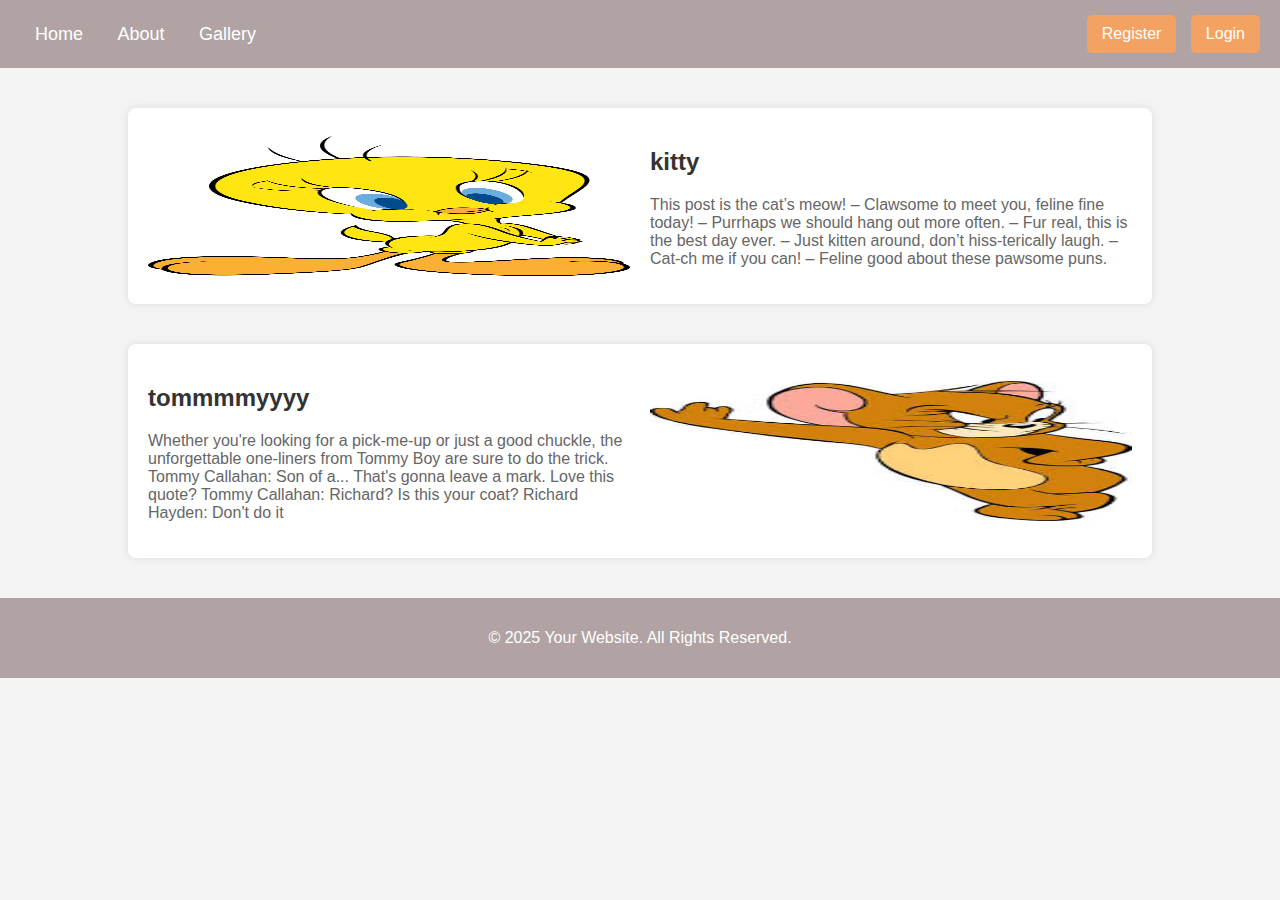
<file: index.html>
<!DOCTYPE html>
<html lang="en">
<head>
    <meta charset="UTF-8">
    <meta name="viewport" content="width=device-width, initial-scale=1.0">
    <title>Simple Web Page</title>
    <link rel="stylesheet" href="style.css">
</head>
<body>
    <nav class="navbar">
        <div class="nav-left">
            <a href="#">Home</a>
            <a href="#">About</a>
            <a href="#">Gallery</a>
        </div>
        <div class="nav-right">
            <button class="btn">Register</button>
            
            <button class="btn">Login</button>
        </div>
    </nav>

    <!-- Main Content -->
    <section class="content">
        <div class="image-text">
            <img src="Tweety_cartoon.png " height="140px" width="5px" alt="Sample Image">
            <div class="text">
                <h2>kitty</h2>
                <p>This post is the cat’s meow! – Clawsome to meet you, feline fine today! – Purrhaps we should hang out more often. – Fur real, this is the best day ever. – Just kitten around, don’t hiss-terically laugh. – Cat-ch me if you can! – Feline good about these pawsome puns.</p>
            </div>
        </div>

        <div class="text-image">
            <div class="text">
                <h2>tommmmyyyy</h2>
                <p>Whether you're looking for a pick-me-up or just a good chuckle, the unforgettable one-liners from Tommy Boy are sure to do the trick. Tommy Callahan: Son of a... That's gonna leave a mark. Love this quote? Tommy Callahan: Richard? Is this your coat? Richard Hayden: Don't do it</p>
            </div>
            <img src="tommy_catoon.jpg" height="140px" width="5px" alt="Sample Image">
        </div>
    </section>

    <!-- Footer -->
    <footer>
        <p>© 2025 Your Website. All Rights Reserved.</p>
    </footer>

</body>
</html>
</file>
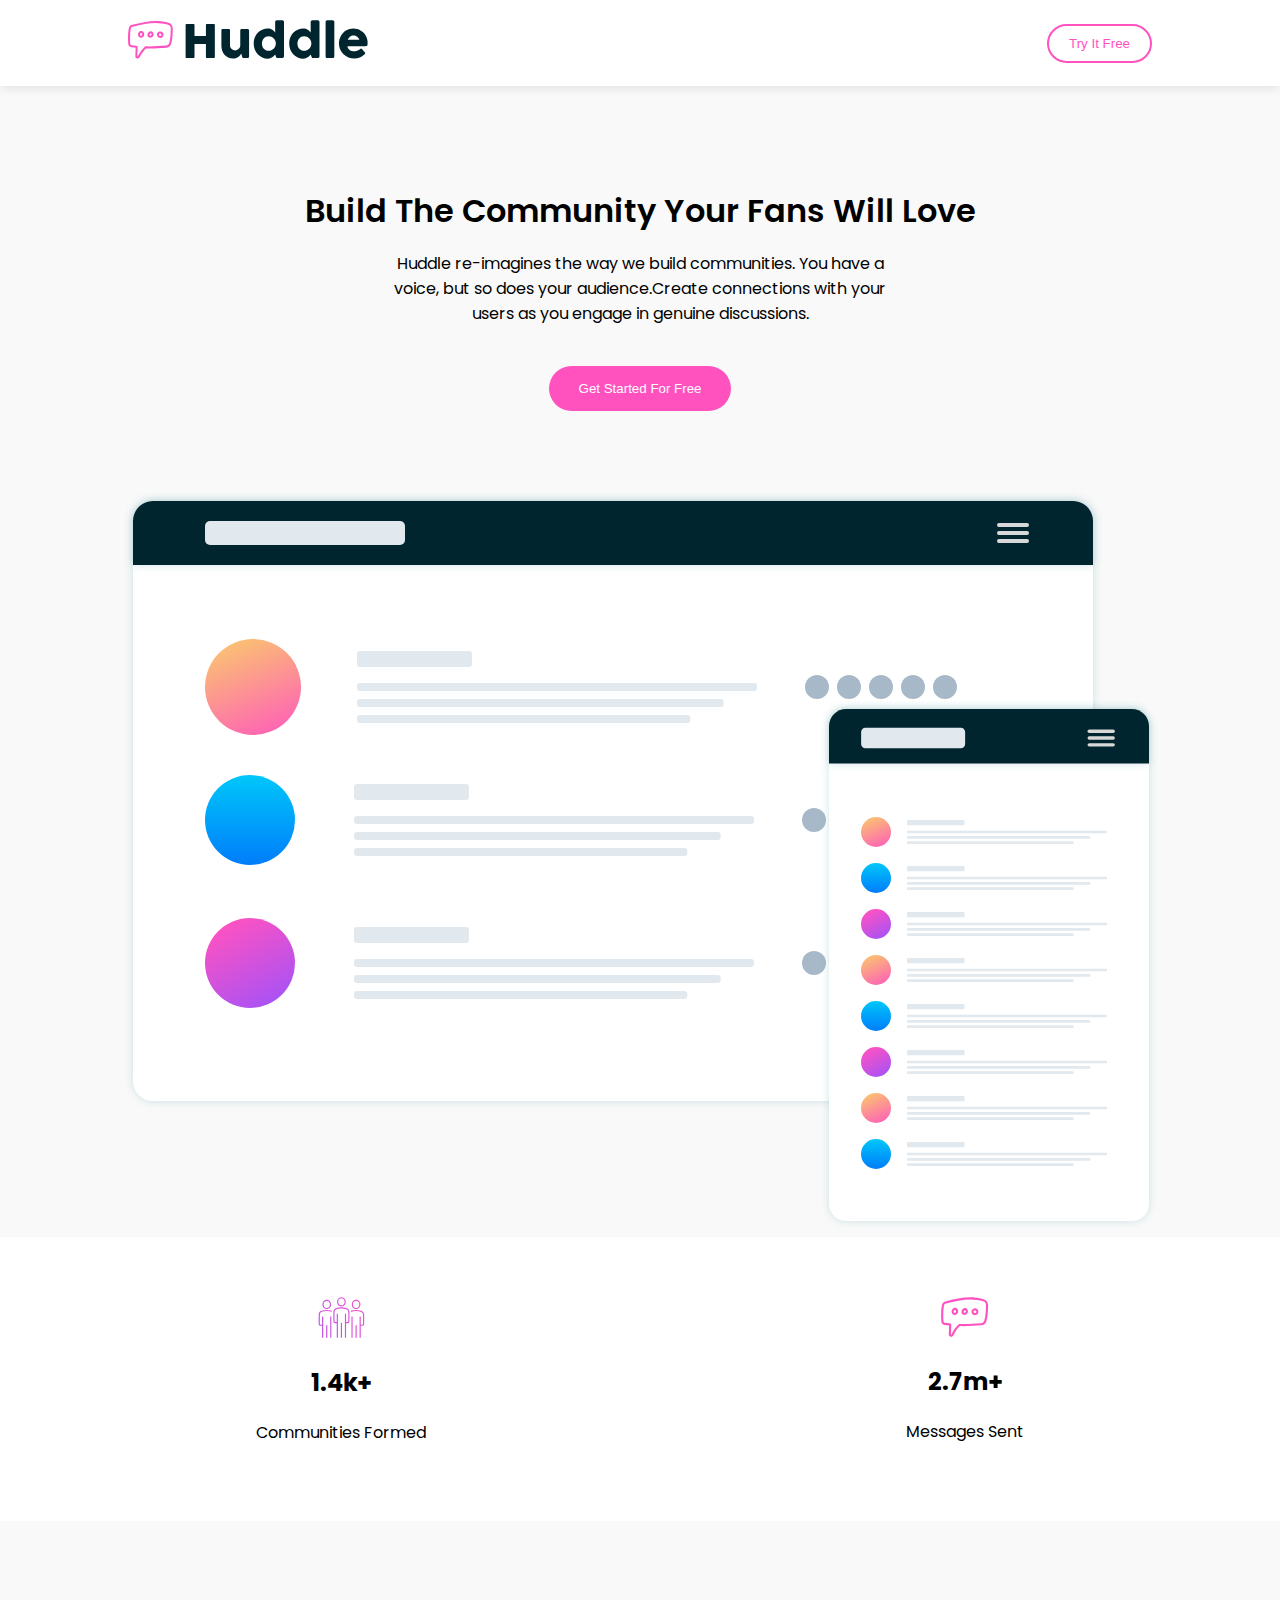
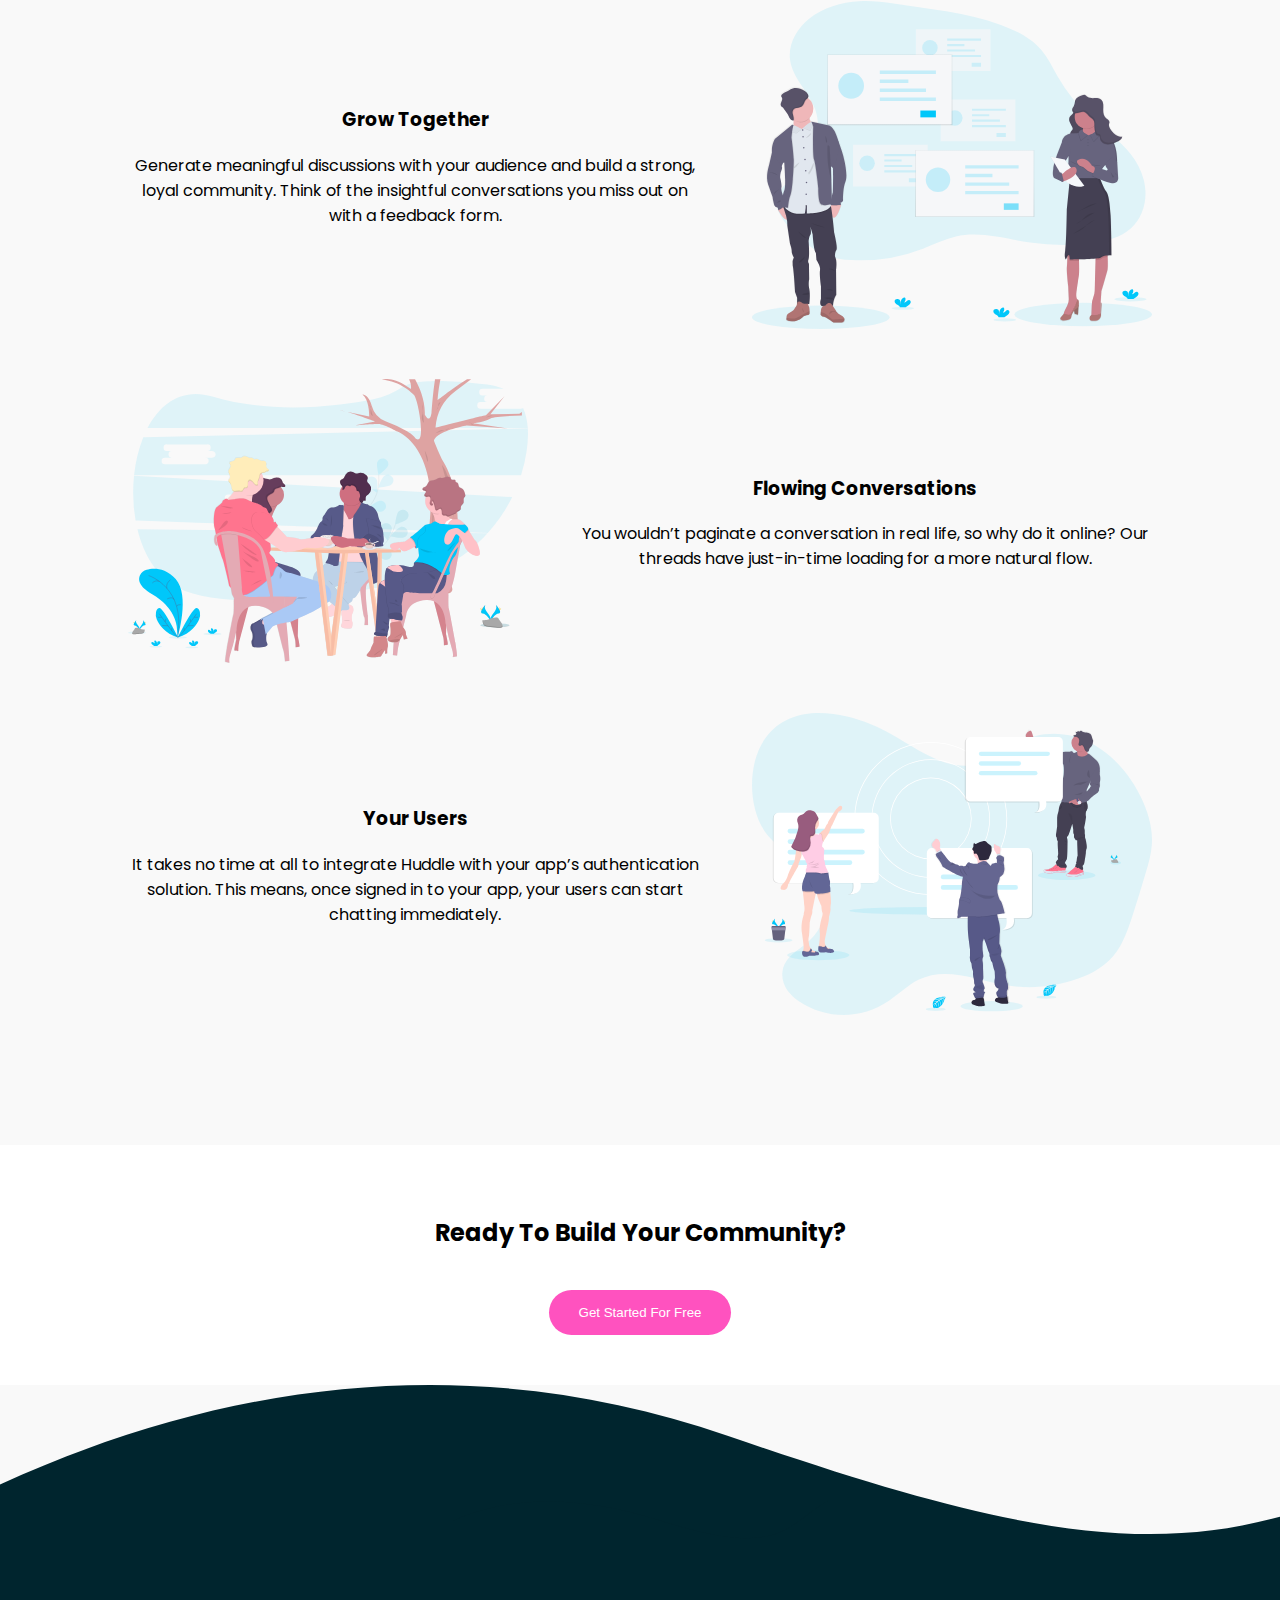
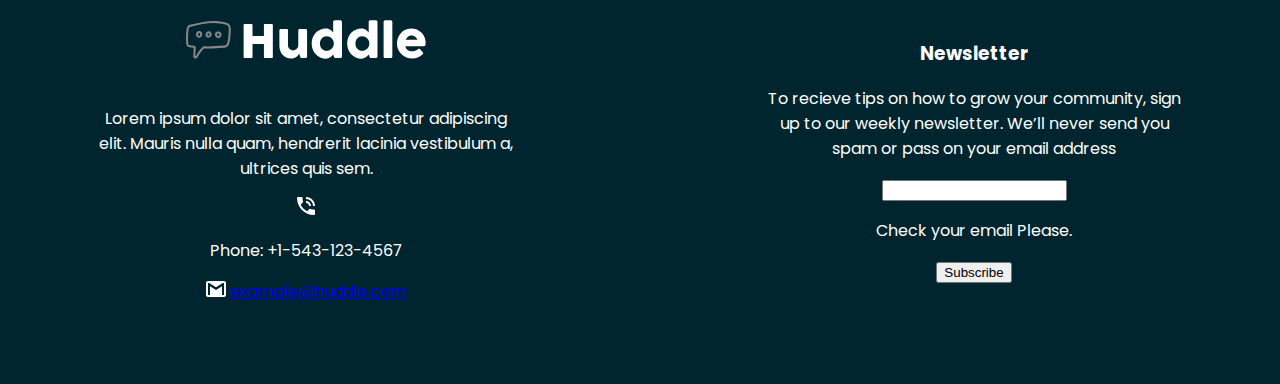
<file: Assignment1/index.html>
<!DOCTYPE html>
<html lang="en">
<head>
    <meta charset="UTF-8">
    <meta name="viewport" content="width=device-width, initial-scale=1.0">
    <title>Huddle Landing Page</title>
    <link rel="stylesheet" href="index.css">
    <link href="https://fonts.googleapis.com/css2?family=Poppins:wght@300;400;600&display=swap" rel="stylesheet">
</head>
<body>
    <nav>
        <div>
        <img src="logo.svg"></div>

        <button class="btn-outline">Try It Free</button>
    </nav>
    
    <section class="hero">
        <h1>Build The Community Your Fans Will Love</h1>
        <p>Huddle re-imagines the way we build communities.
             You have a <br>voice, but so does your audience.Create connections with your<br> users as you engage in genuine discussions.</p>
        <button class="btn-primary">Get Started For Free</button>
       
    </section>
    <img src="screen-mockups.svg" alt="Hero Illustration">
   <section class="stats">
        <div>
            <img src="icon-communities.svg" alt="Community Image">
            <h2>1.4k+</h2>
            <p>Communities Formed</p>
        </div>
        <div>
            <img src="icon-messages.svg" alt="Community Image">
           <h2>2.7m+</h2>
            <p>Messages Sent</p>
        </div>
    </section>
    
    <section class="features">
        <div class="feature">
            <img src="illustration-grow-together.svg" alt="Grow Together">
            <div>
                <h3>Grow Together</h3>
                <p>Generate meaningful discussions with your audience and build a strong, loyal community. Think of the insightful conversations you miss out on with a feedback form.</p>
            </div>
        </div>
        
        <div class="feature">
            <img src="illustration-flowing-conversation.svg" alt="Flowing Conversations">
            <div>
                <h3>Flowing Conversations</h3>
                <p>You wouldn’t paginate a conversation in real life, so why do it online? Our threads have just-in-time loading for a more natural flow.</p>
            </div>
        </div>
        
        <div class="feature">
            <img src="illustration-your-users.svg" alt="Your Users">
            <div>
                <h3>Your Users</h3>
                <p>It takes no time at all to integrate Huddle with your app’s authentication solution. This means, once signed in to your app, your users can start chatting immediately.</p>
            </div>
        </div>
    </section>
    
    <section class="cta">
        <h2>Ready To Build Your Community?</h2>
        <button class="btn-primary">Get Started For Free</button>
    </section>
    
    <footer>
        <img src="bg-footer-top-desktop.svg" alt="bg-footer-top-desktop" class="pattern-top-desktop" style="margin-bottom: -50px;">
        <img src="bg-footer-top-mobile.svg" alt="bg-footer-top-mobile" class="pattern-top-mobile" style="margin-bottom: -20px;">
        <div class="footer">
          <div class="about">
            <div>
                <img src="logo.svg" alt="logo" id="footer-logo">
                <p>Lorem ipsum dolor sit amet, consectetur adipiscing elit. Mauris nulla quam, hendrerit lacinia 
                  vestibulum a, ultrices quis sem.</p>
                <div class="phone">
                  <img src="icon-phone.svg" alt="icon-phone">
                  <p>Phone: +1-543-123-4567</p>
                </div>
                <div class="email">
                  <img src="icon-email.svg" alt="icon-email">
                  <a href="#" aria-label="email">example@huddle.com</a>
                </div>
            </div>
            <div class="media-icons">
                <a href="#" aria-label="facebook"><i class="fab fa-facebook-square"></i></a>
                <a href="#" aria-label="instagram"><i class="fab fa-instagram"></i></a>
                <a href="#" aria-label="twitter"><i class="fab fa-twitter-square"></i></a>
            </div>   
          </div>
          
          <div class="sign-in">
            <section>
              <h3>Newsletter</h3>
              <p>To recieve tips on how to grow your community, sign up to our weekly newsletter. We’ll never 
              send you spam or pass on your email address</p>
            </section>
            <form action="#" id="form">
                <div class="infield">
                  <input type="text" id="mail">
                  <p id="error">Check your email Please.</p>
                </div>
                <button type="submit">Subscribe</button>
            </form>
          </div>
        </div>
    </footer>
</body>
</html>
</file>
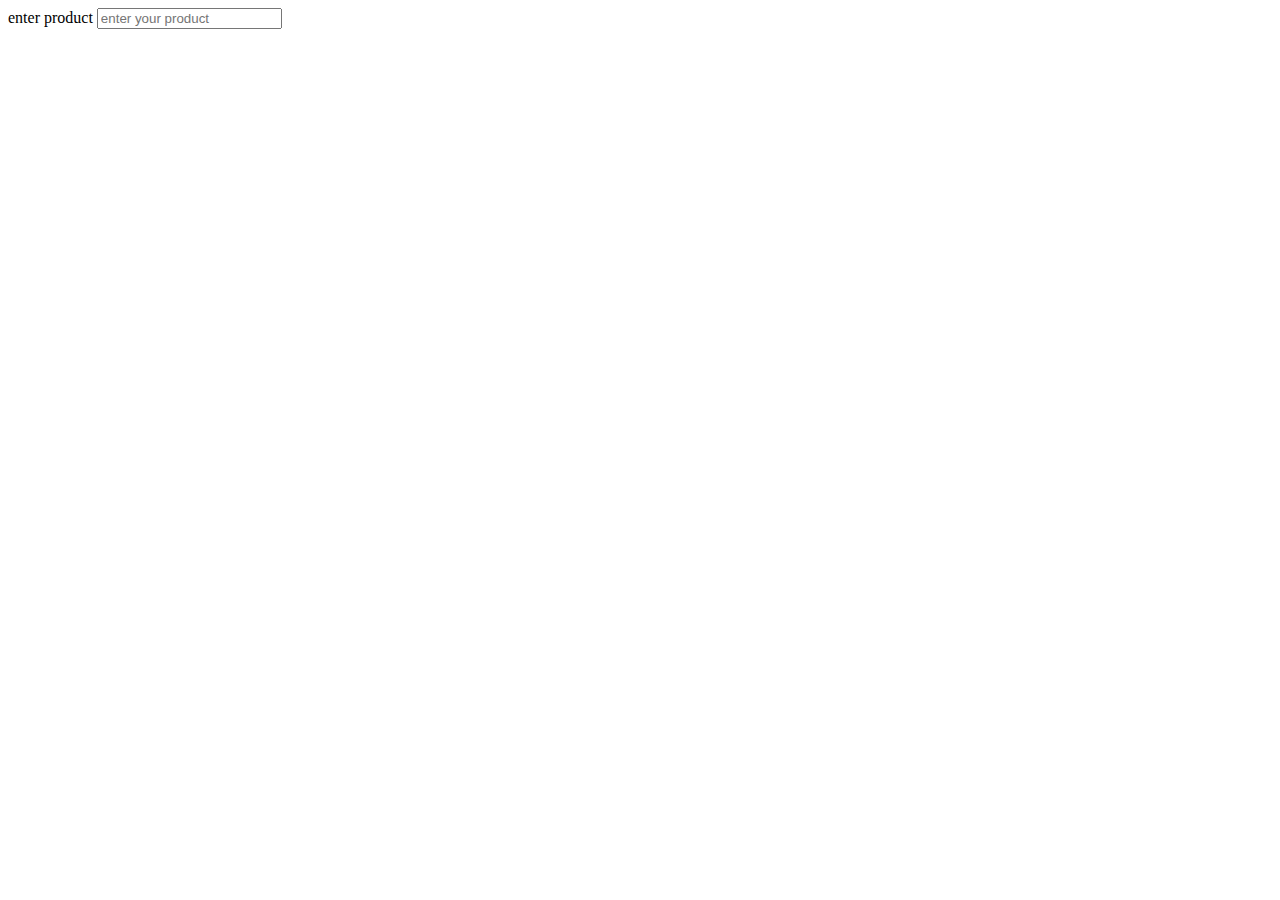
<file: Lec11_21022025/index.html>
<!DOCTYPE html>
<html lang="en">
<head>
    <meta charset="UTF-8">
    <meta name="viewport" content="width=device-width, initial-scale=1.0">
    <title>Document</title>

</head>
<style>
    #grandparent{
        border: 2px solid red;
        width: 400px ;
        height:400px;
        display: flex;
        justify-content: center;
        align-items: center;
        background-color: white;
    }
    #parent{
        border: 2px solid green;
        width: 300px;
        height: 300px;
        display: flex;
        justify-content: center;
        align-items: center;
        background-color: white;
    }
    #child{
        border: 2px solid blue;
        width: 200px;
        height: 200px;
        display: flex;
        justify-content: center;
        align-items: center;
        background-color: white;
    }
    #grandparent:hover{
        background-color: red;
    }
    #parent:hover{
        background-color: green;
    }
    #child:hover{
        background-color: blue;
    }
</style>
<body>
    <!-- <div id="grandparent">
        <div id="parent">
            <div id="child">Center</div>
        </div>
    </div> -->




    <!-- <div id="mainDiv">
        <ul id="subject">
            <li id="computer science">computerscience</li>
            <li id="toc">toc</li>
            <li id="cyber">cyber</li>
        </ul>
    </div> -->





    <div id="searchbar">
        <span>enter product</span>
        <input type="text" id="searchbox" placeholder="enter your product">
    </div>
    <script src="index.js"></script>
</body>
</html>
</file>
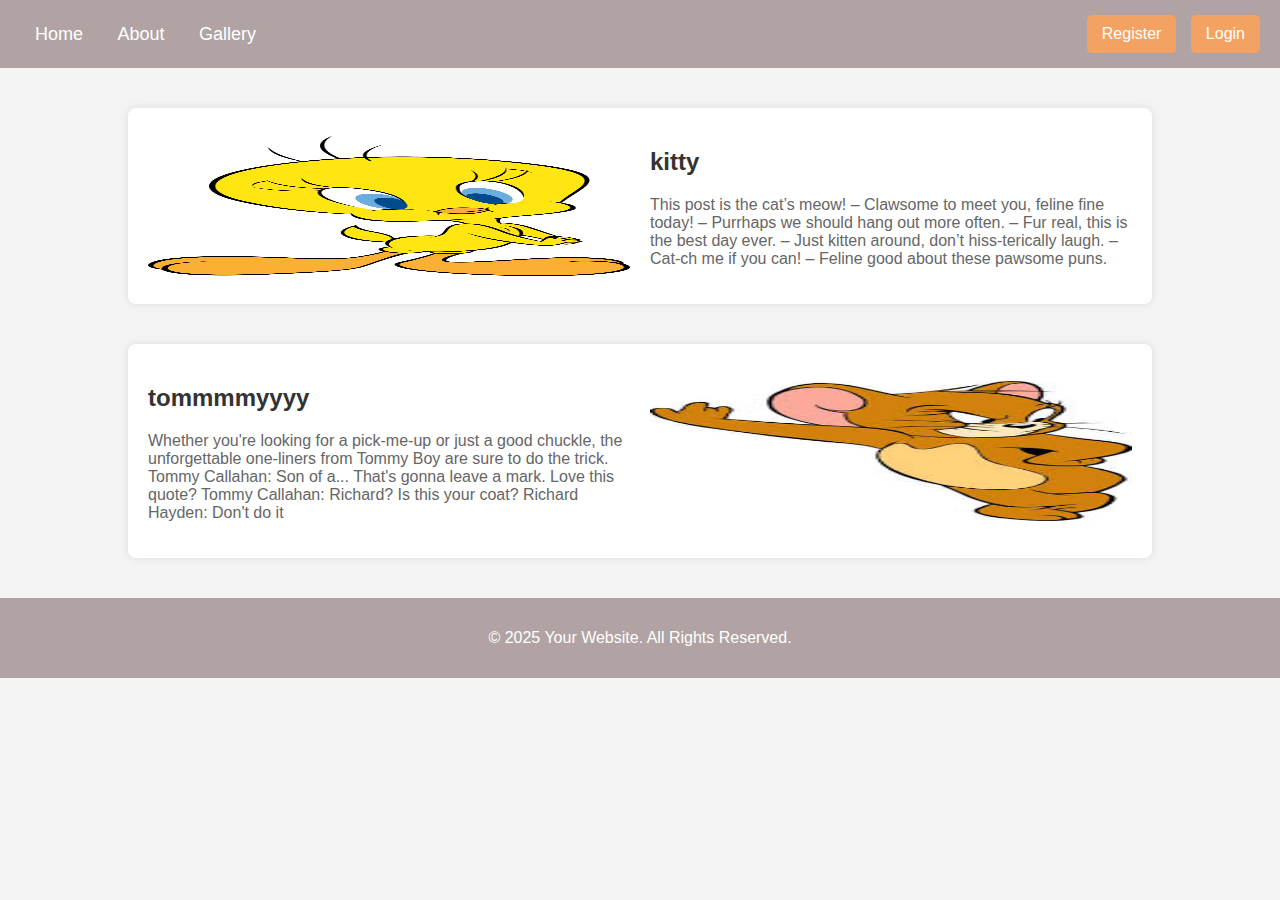
<file: Lec1_HTML_CSS/index.html>
<!DOCTYPE html>
<html lang="en">
<head>
    <meta charset="UTF-8">
    <meta name="viewport" content="width=device-width, initial-scale=1.0">
    <title>Simple Web Page</title>
    <link rel="stylesheet" href="style.css">
</head>
<body>
    <nav class="navbar">
        <div class="nav-left">
            <a href="#">Home</a>
            <a href="#">About</a>
            <a href="#">Gallery</a>
        </div>
        <div class="nav-right">
            <button class="btn">Register</button>
            
            <button class="btn">Login</button>
        </div>
    </nav>

    <!-- Main Content -->
    <section class="content">
        <div class="image-text">
            <img src="Tweety_cartoon.png " height="140px" width="5px" alt="Sample Image">
            <div class="text">
                <h2>kitty</h2>
                <p>This post is the cat’s meow! – Clawsome to meet you, feline fine today! – Purrhaps we should hang out more often. – Fur real, this is the best day ever. – Just kitten around, don’t hiss-terically laugh. – Cat-ch me if you can! – Feline good about these pawsome puns.</p>
            </div>
        </div>

        <div class="text-image">
            <div class="text">
                <h2>tommmmyyyy</h2>
                <p>Whether you're looking for a pick-me-up or just a good chuckle, the unforgettable one-liners from Tommy Boy are sure to do the trick. Tommy Callahan: Son of a... That's gonna leave a mark. Love this quote? Tommy Callahan: Richard? Is this your coat? Richard Hayden: Don't do it</p>
            </div>
            <img src="tommy_catoon.jpg" height="140px" width="5px" alt="Sample Image">
        </div>
    </section>



    <!-- Footer -->
    <footer>
        <p>© 2025 Your Website. All Rights Reserved.</p>
    </footer>

</body>
</html>
</file>
<file: style.css>
body {
    font-family: Arial, sans-serif;
    margin: 0;
    padding: 0;
    background-color: #f4f4f4;
}
.navbar {
    display: flex;
    justify-content: space-between;
    align-items: center;
    background: #b1a3a3;
    padding: 15px 20px;
}

.nav-left a {
    color: white;
    text-decoration: none;
    margin: 0 15px;
    font-size: 18px;
}

.nav-left a:hover {
    color: #f4a261;
}

.nav-right .btn {
    background: #f4a261;
    color: white;
    border: none;
    padding: 10px 15px;
    margin-left: 10px;
    cursor: pointer;
    font-size: 16px;
    border-radius: 5px;
}

.nav-right .btn:hover {
    background: #e76f51;
}
.content {
    width: 80%;
    margin: 40px auto;
    display: flex;
    flex-direction: column; 
    gap: 40px;
}

.image-text, .text-image {
    display: flex;
    align-items: center;
    gap: 20px;
    background: white;
    padding: 20px;
    border-radius: 8px;
    box-shadow: 0 0 10px rgba(0, 0, 0, 0.1);
}

.image-text img, .text-image img {
    width: 50%;
    border-radius: 8px;
}

.text {
    width: 50%;
}

.text h2 {
    color: #333;
}

.text p {
    color: #666;
}
 footer {
    text-align: center;
    padding: 15px;
    background: #b1a3a3;
    color: white;
    margin-top: 40px;
}
</file>
<file: Assignment1/index.css>
body {
    font-family: 'Poppins', sans-serif;
    margin: 0;
    padding: 0;
    text-align: center;
    background-color: #f9f9f9;
}

nav {
    display: flex;
    justify-content: space-between;
    align-items: center;
    padding: 20px 10%;
    background: #fff;
    box-shadow: 0 2px 10px rgba(0,0,0,0.1);
}

.logo {
    font-size: 24px;
    font-weight: 600;
}

.btn-outline {
    background: none;
    border: 2px solid #ff52bf;
    color: #ff52bf;
    padding: 10px 20px;
    border-radius: 25px;
    cursor: pointer;
}

.hero {
    padding: 80px 10%;
    text-align: center;
}

.hero h1 {
    font-size: 32px;
    font-weight: 600;
    margin-bottom: 10px;
}

.hero p {
    font-size: 16px;
    margin-bottom: 20px;
}

.btn-primary {
    background: #ff52bf;
    color: #fff;
    border: none;
    padding: 15px 30px;
    border-radius: 25px;
    cursor: pointer;
    margin-top: 20px;
}

.hero img {
    width: 100%;
    max-width: 600px;
    margin-top: 40px;
}

.stats {
    display: flex;
    justify-content: space-between;
    gap: 50px;
    padding: 60px 20%;
    background: #fff;
}

.stats div {
    text-align: center;
}

.features {
    padding: 80px 10%;
}

.feature {
    display: flex;
    align-items: center;
    gap: 50px;
    margin-bottom: 50px;
}

.feature:nth-child(odd) {
    flex-direction: row-reverse;
}

.feature img {
    width: 100%;
    max-width: 400px;
}

.cta {
    background: #ffffff;
    color: #000000;
    padding: 50px 10%;
    text-align: center;
}

.footer {
    padding: 5rem;
    background: hsl(192, 100%, 9%);
    color: white;
    display: flex;
    justify-content: space-between;
    
  }
  .about,
  .sign-in section {
    max-width: 420px;
    margin: 0 1rem;
  }
  #footer-logo {
    filter: invert(100%) sepia(100%) saturate(0%) hue-rotate(125deg)
      brightness(103%) contrast(103%);
    margin-bottom: 1.5rem;
  }




  @media (max-width: 768px) {
    nav {
        flex-direction: column;
    }

    .hero h1 {
        font-size: 24px;
    }

    .stats {
        flex-direction: column;
        padding: 20px;
    }

    .feature {
        flex-direction: column;
    }

    .footer {
        flex-direction: column;
        text-align: center;
    }
}
</file>
<file: Lec1_HTML_CSS/style.css>
body {
    font-family: Arial, sans-serif;
    margin: 0;
    padding: 0;
    background-color: #f4f4f4;
}
.navbar {
    display: flex;
    justify-content: space-between;
    align-items: center;
    background: #b1a3a3;
    padding: 15px 20px;
}

.nav-left a {
    color: white;
    text-decoration: none;
    margin: 0 15px;
    font-size: 18px;
}

.nav-left a:hover {
    color: #f4a261;
}

.nav-right .btn {
    background: #f4a261;
    color: white;
    border: none;
    padding: 10px 15px;
    margin-left: 10px;
    cursor: pointer;
    font-size: 16px;
    border-radius: 5px;
}

.nav-right .btn:hover {
    background: #e76f51;
}
.content {
    width: 80%;
    margin: 40px auto;
    display: flex;
    flex-direction: column; 
    gap: 40px;
}

.image-text, .text-image {
    display: flex;
    align-items: center;
    gap: 20px;
    background: white;
    padding: 20px;
    border-radius: 8px;
    box-shadow: 0 0 10px rgba(0, 0, 0, 0.1);
}

.image-text img, .text-image img {
    width: 50%;
    border-radius: 8px;
}

.text {
    width: 50%;
}

.text h2 {
    color: #333;
}

.text p {
    color: #666;
}
 footer {
    text-align: center;
    padding: 15px;
    background: #b1a3a3;
    color: white;
    margin-top: 40px;
}
</file>
